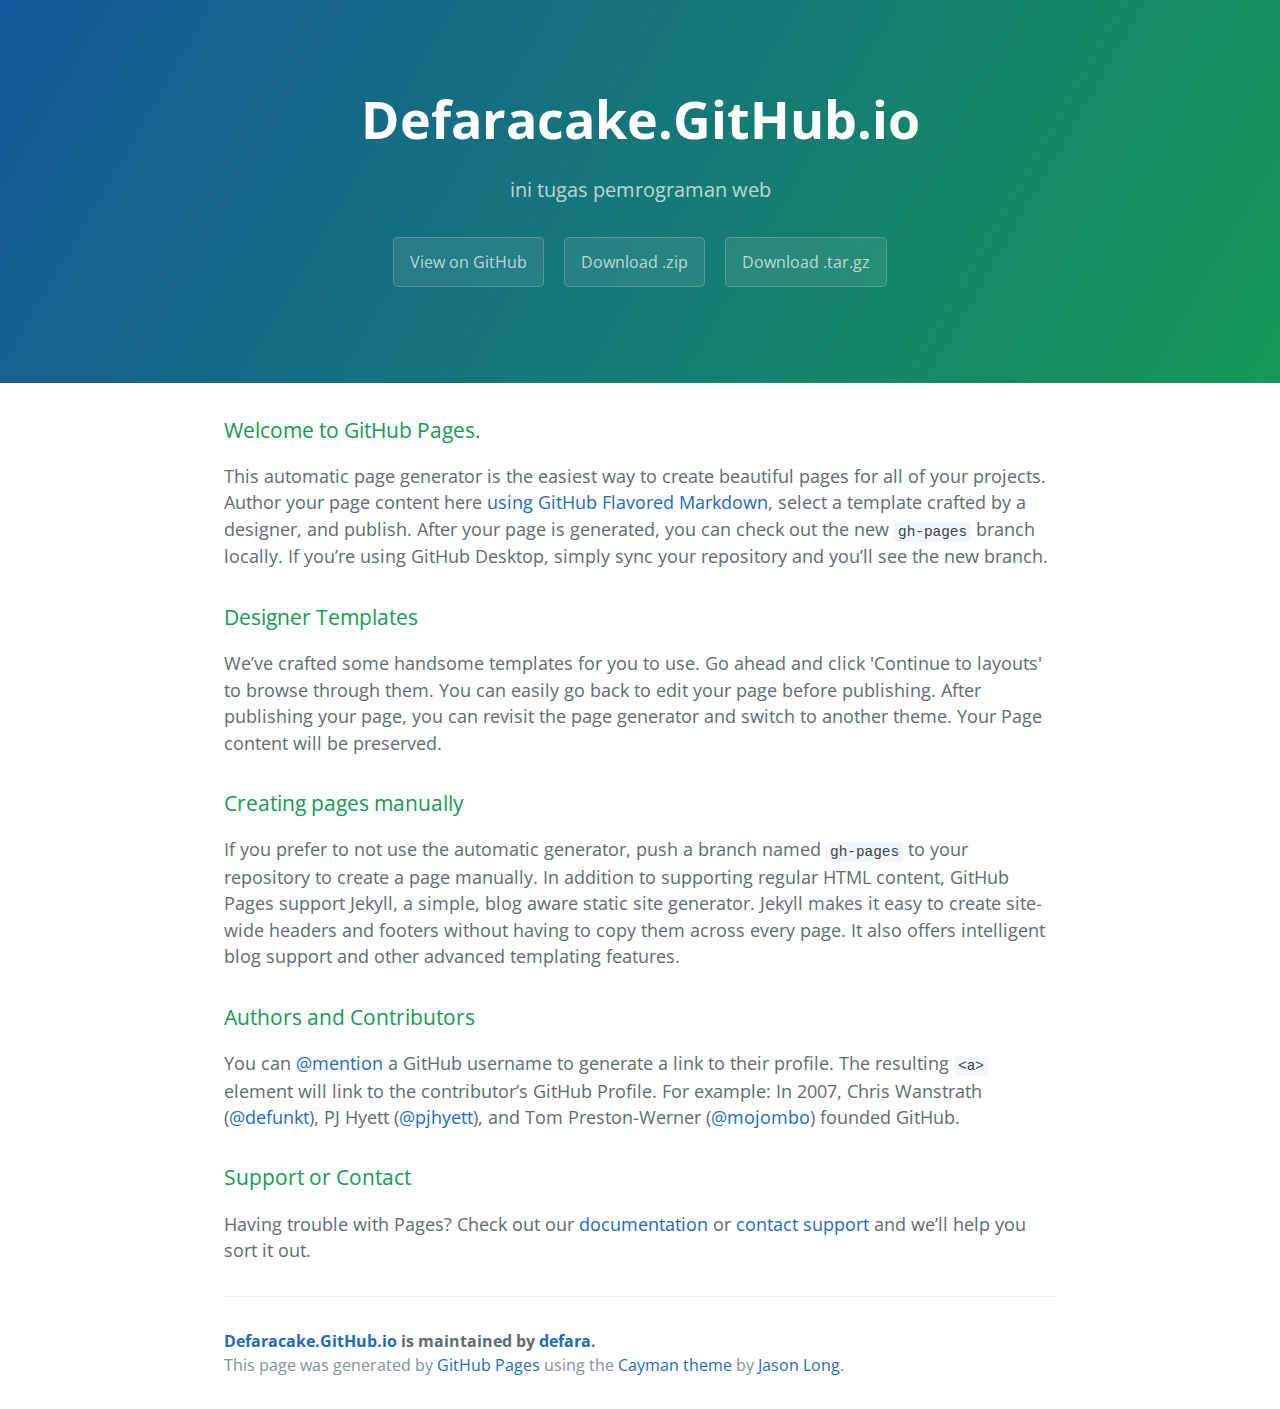
<file: index.html>
<!DOCTYPE html>
<html lang="en-us">
  <head>
    <meta charset="UTF-8">
    <title>Defaracake.GitHub.io by defara</title>
    <meta name="viewport" content="width=device-width, initial-scale=1">
    <link rel="stylesheet" type="text/css" href="stylesheets/normalize.css" media="screen">
    <link href='https://fonts.googleapis.com/css?family=Open+Sans:400,700' rel='stylesheet' type='text/css'>
    <link rel="stylesheet" type="text/css" href="stylesheets/stylesheet.css" media="screen">
    <link rel="stylesheet" type="text/css" href="stylesheets/github-light.css" media="screen">
  </head>
  <body>
    <section class="page-header">
      <h1 class="project-name">Defaracake.GitHub.io</h1>
      <h2 class="project-tagline">ini tugas pemrograman web</h2>
      <a href="https://github.com/defara/defaracake.github.io" class="btn">View on GitHub</a>
      <a href="https://github.com/defara/defaracake.github.io/zipball/master" class="btn">Download .zip</a>
      <a href="https://github.com/defara/defaracake.github.io/tarball/master" class="btn">Download .tar.gz</a>
    </section>

    <section class="main-content">
      <h3>
<a id="welcome-to-github-pages" class="anchor" href="#welcome-to-github-pages" aria-hidden="true"><span aria-hidden="true" class="octicon octicon-link"></span></a>Welcome to GitHub Pages.</h3>

<p>This automatic page generator is the easiest way to create beautiful pages for all of your projects. Author your page content here <a href="https://guides.github.com/features/mastering-markdown/">using GitHub Flavored Markdown</a>, select a template crafted by a designer, and publish. After your page is generated, you can check out the new <code>gh-pages</code> branch locally. If you’re using GitHub Desktop, simply sync your repository and you’ll see the new branch.</p>

<h3>
<a id="designer-templates" class="anchor" href="#designer-templates" aria-hidden="true"><span aria-hidden="true" class="octicon octicon-link"></span></a>Designer Templates</h3>

<p>We’ve crafted some handsome templates for you to use. Go ahead and click 'Continue to layouts' to browse through them. You can easily go back to edit your page before publishing. After publishing your page, you can revisit the page generator and switch to another theme. Your Page content will be preserved.</p>

<h3>
<a id="creating-pages-manually" class="anchor" href="#creating-pages-manually" aria-hidden="true"><span aria-hidden="true" class="octicon octicon-link"></span></a>Creating pages manually</h3>

<p>If you prefer to not use the automatic generator, push a branch named <code>gh-pages</code> to your repository to create a page manually. In addition to supporting regular HTML content, GitHub Pages support Jekyll, a simple, blog aware static site generator. Jekyll makes it easy to create site-wide headers and footers without having to copy them across every page. It also offers intelligent blog support and other advanced templating features.</p>

<h3>
<a id="authors-and-contributors" class="anchor" href="#authors-and-contributors" aria-hidden="true"><span aria-hidden="true" class="octicon octicon-link"></span></a>Authors and Contributors</h3>

<p>You can <a href="https://help.github.com/articles/basic-writing-and-formatting-syntax/#mentioning-users-and-teams" class="user-mention">@mention</a> a GitHub username to generate a link to their profile. The resulting <code>&lt;a&gt;</code> element will link to the contributor’s GitHub Profile. For example: In 2007, Chris Wanstrath (<a href="https://github.com/defunkt" class="user-mention">@defunkt</a>), PJ Hyett (<a href="https://github.com/pjhyett" class="user-mention">@pjhyett</a>), and Tom Preston-Werner (<a href="https://github.com/mojombo" class="user-mention">@mojombo</a>) founded GitHub.</p>

<h3>
<a id="support-or-contact" class="anchor" href="#support-or-contact" aria-hidden="true"><span aria-hidden="true" class="octicon octicon-link"></span></a>Support or Contact</h3>

<p>Having trouble with Pages? Check out our <a href="https://help.github.com/pages">documentation</a> or <a href="https://github.com/contact">contact support</a> and we’ll help you sort it out.</p>

      <footer class="site-footer">
        <span class="site-footer-owner"><a href="https://github.com/defara/defaracake.github.io">Defaracake.GitHub.io</a> is maintained by <a href="https://github.com/defara">defara</a>.</span>

        <span class="site-footer-credits">This page was generated by <a href="https://pages.github.com">GitHub Pages</a> using the <a href="https://github.com/jasonlong/cayman-theme">Cayman theme</a> by <a href="https://twitter.com/jasonlong">Jason Long</a>.</span>
      </footer>

    </section>

  
  </body>
</html>
</file>
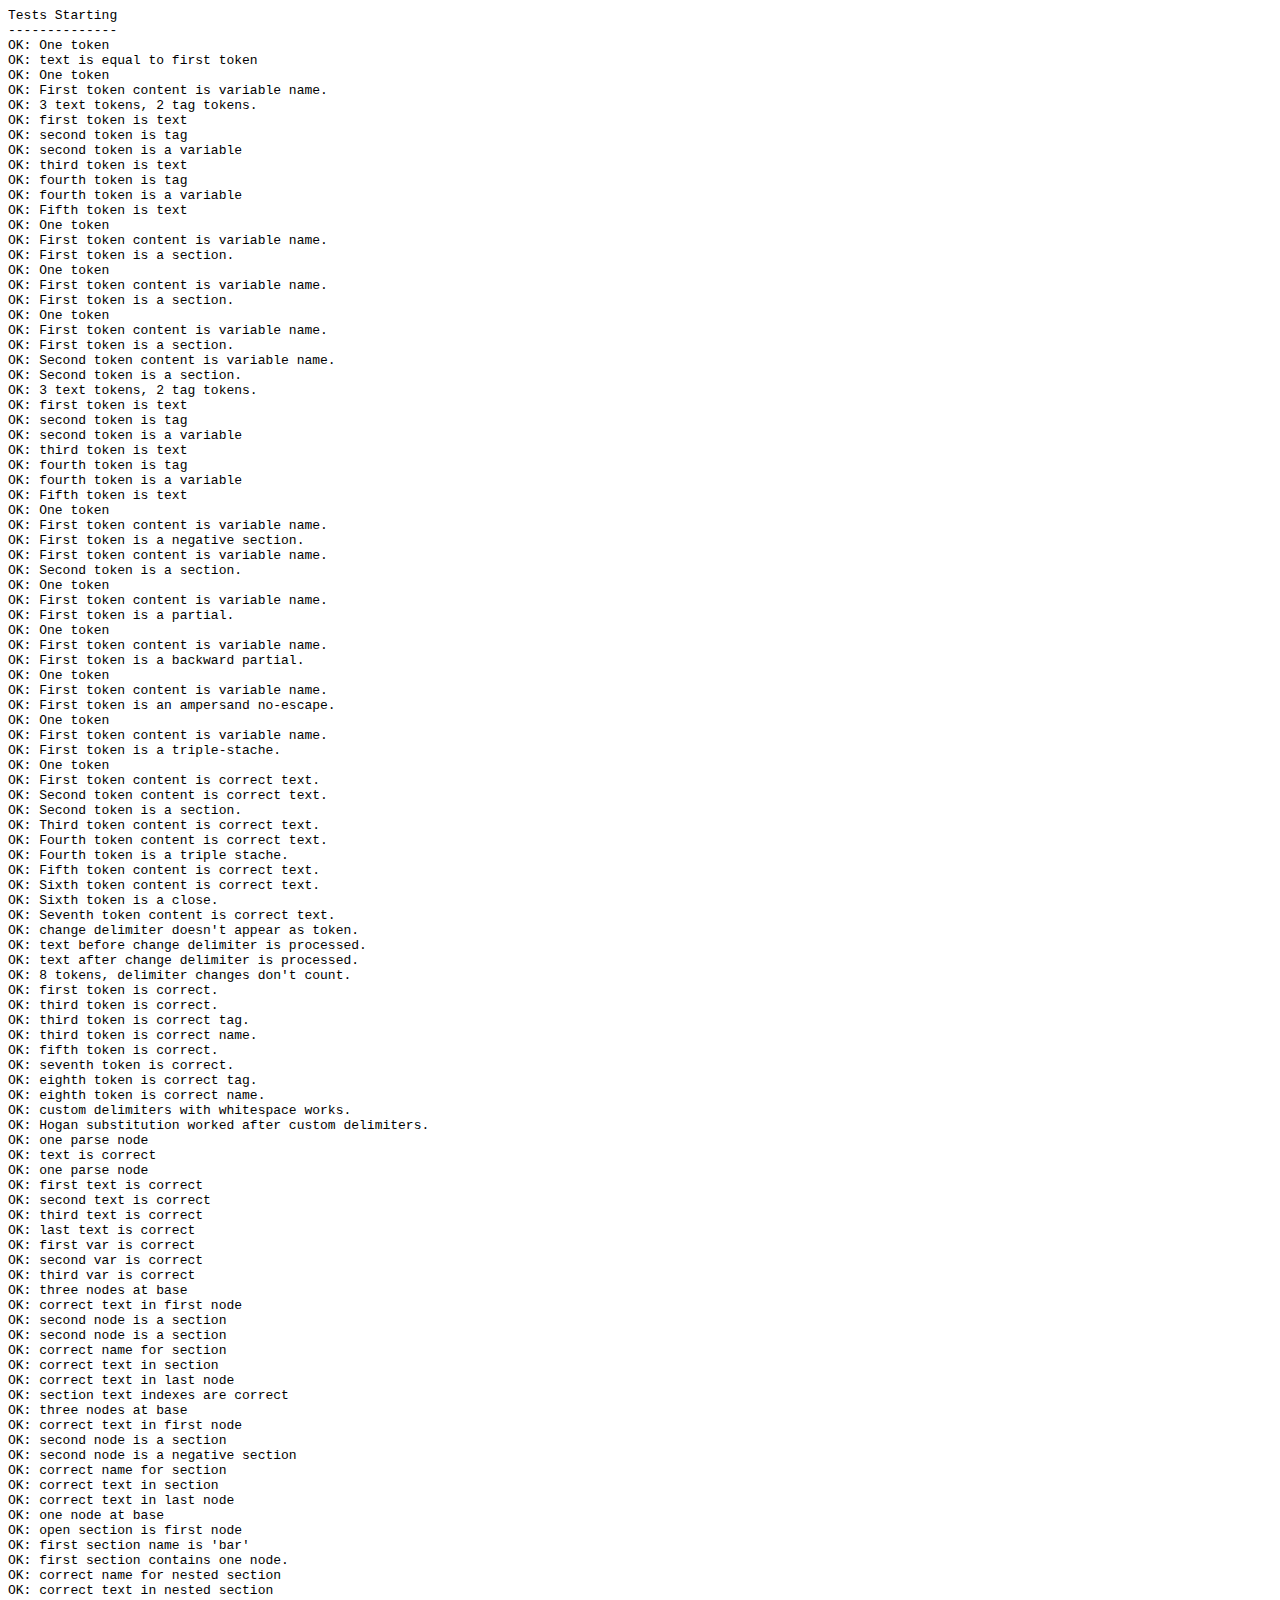
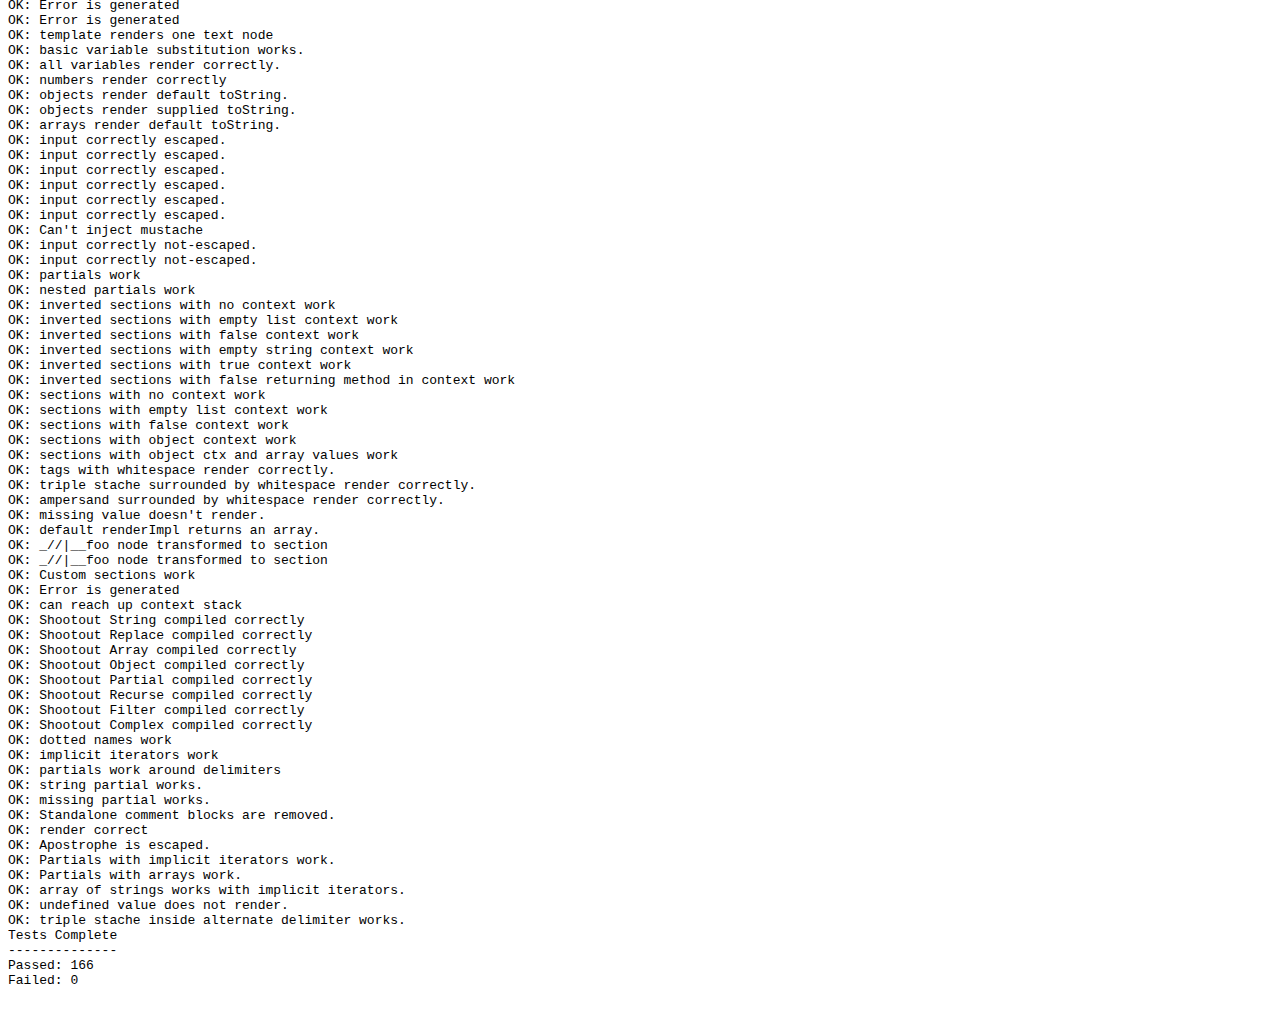
<file: build/node_modules/hogan.js/test/index.html>
<html>
<head>
	<title>test</title>
	<script src="https://raw.github.com/douglascrockford/JSON-js/master/json2.js"></script>
</head>
<body>
  <code id="console"></code>
  <script>var Hogan = {};</script>
  <script src="../lib/template.js"></script>
  <script src="../lib/compiler.js"></script>
  <script src="./index.js"></script>
</body>
</html>
</file>
<file: stylesheets/stylesheet.css>
* {
  box-sizing: border-box; }

body {
  padding: 0;
  margin: 0;
  font-family: "Open Sans", "Helvetica Neue", Helvetica, Arial, sans-serif;
  font-size: 16px;
  line-height: 1.5;
  color: #606c71; }

a {
  color: #1e6bb8;
  text-decoration: none; }
  a:hover {
    text-decoration: underline; }

.btn {
  display: inline-block;
  margin-bottom: 1rem;
  color: rgba(255, 255, 255, 0.7);
  background-color: rgba(255, 255, 255, 0.08);
  border-color: rgba(255, 255, 255, 0.2);
  border-style: solid;
  border-width: 1px;
  border-radius: 0.3rem;
  transition: color 0.2s, background-color 0.2s, border-color 0.2s; }
  .btn + .btn {
    margin-left: 1rem; }

.btn:hover {
  color: rgba(255, 255, 255, 0.8);
  text-decoration: none;
  background-color: rgba(255, 255, 255, 0.2);
  border-color: rgba(255, 255, 255, 0.3); }

@media screen and (min-width: 64em) {
  .btn {
    padding: 0.75rem 1rem; } }

@media screen and (min-width: 42em) and (max-width: 64em) {
  .btn {
    padding: 0.6rem 0.9rem;
    font-size: 0.9rem; } }

@media screen and (max-width: 42em) {
  .btn {
    display: block;
    width: 100%;
    padding: 0.75rem;
    font-size: 0.9rem; }
    .btn + .btn {
      margin-top: 1rem;
      margin-left: 0; } }

.page-header {
  color: #fff;
  text-align: center;
  background-color: #159957;
  background-image: linear-gradient(120deg, #155799, #159957); }

@media screen and (min-width: 64em) {
  .page-header {
    padding: 5rem 6rem; } }

@media screen and (min-width: 42em) and (max-width: 64em) {
  .page-header {
    padding: 3rem 4rem; } }

@media screen and (max-width: 42em) {
  .page-header {
    padding: 2rem 1rem; } }

.project-name {
  margin-top: 0;
  margin-bottom: 0.1rem; }

@media screen and (min-width: 64em) {
  .project-name {
    font-size: 3.25rem; } }

@media screen and (min-width: 42em) and (max-width: 64em) {
  .project-name {
    font-size: 2.25rem; } }

@media screen and (max-width: 42em) {
  .project-name {
    font-size: 1.75rem; } }

.project-tagline {
  margin-bottom: 2rem;
  font-weight: normal;
  opacity: 0.7; }

@media screen and (min-width: 64em) {
  .project-tagline {
    font-size: 1.25rem; } }

@media screen and (min-width: 42em) and (max-width: 64em) {
  .project-tagline {
    font-size: 1.15rem; } }

@media screen and (max-width: 42em) {
  .project-tagline {
    font-size: 1rem; } }

.main-content :first-child {
  margin-top: 0; }
.main-content img {
  max-width: 100%; }
.main-content h1, .main-content h2, .main-content h3, .main-content h4, .main-content h5, .main-content h6 {
  margin-top: 2rem;
  margin-bottom: 1rem;
  font-weight: normal;
  color: #159957; }
.main-content p {
  margin-bottom: 1em; }
.main-content code {
  padding: 2px 4px;
  font-family: Consolas, "Liberation Mono", Menlo, Courier, monospace;
  font-size: 0.9rem;
  color: #383e41;
  background-color: #f3f6fa;
  border-radius: 0.3rem; }
.main-content pre {
  padding: 0.8rem;
  margin-top: 0;
  margin-bottom: 1rem;
  font: 1rem Consolas, "Liberation Mono", Menlo, Courier, monospace;
  color: #567482;
  word-wrap: normal;
  background-color: #f3f6fa;
  border: solid 1px #dce6f0;
  border-radius: 0.3rem; }
  .main-content pre > code {
    padding: 0;
    margin: 0;
    font-size: 0.9rem;
    color: #567482;
    word-break: normal;
    white-space: pre;
    background: transparent;
    border: 0; }
.main-content .highlight {
  margin-bottom: 1rem; }
  .main-content .highlight pre {
    margin-bottom: 0;
    word-break: normal; }
.main-content .highlight pre, .main-content pre {
  padding: 0.8rem;
  overflow: auto;
  font-size: 0.9rem;
  line-height: 1.45;
  border-radius: 0.3rem; }
.main-content pre code, .main-content pre tt {
  display: inline;
  max-width: initial;
  padding: 0;
  margin: 0;
  overflow: initial;
  line-height: inherit;
  word-wrap: normal;
  background-color: transparent;
  border: 0; }
  .main-content pre code:before, .main-content pre code:after, .main-content pre tt:before, .main-content pre tt:after {
    content: normal; }
.main-content ul, .main-content ol {
  margin-top: 0; }
.main-content blockquote {
  padding: 0 1rem;
  margin-left: 0;
  color: #819198;
  border-left: 0.3rem solid #dce6f0; }
  .main-content blockquote > :first-child {
    margin-top: 0; }
  .main-content blockquote > :last-child {
    margin-bottom: 0; }
.main-content table {
  display: block;
  width: 100%;
  overflow: auto;
  word-break: normal;
  word-break: keep-all; }
  .main-content table th {
    font-weight: bold; }
  .main-content table th, .main-content table td {
    padding: 0.5rem 1rem;
    border: 1px solid #e9ebec; }
.main-content dl {
  padding: 0; }
  .main-content dl dt {
    padding: 0;
    margin-top: 1rem;
    font-size: 1rem;
    font-weight: bold; }
  .main-content dl dd {
    padding: 0;
    margin-bottom: 1rem; }
.main-content hr {
  height: 2px;
  padding: 0;
  margin: 1rem 0;
  background-color: #eff0f1;
  border: 0; }

@media screen and (min-width: 64em) {
  .main-content {
    max-width: 64rem;
    padding: 2rem 6rem;
    margin: 0 auto;
    font-size: 1.1rem; } }

@media screen and (min-width: 42em) and (max-width: 64em) {
  .main-content {
    padding: 2rem 4rem;
    font-size: 1.1rem; } }

@media screen and (max-width: 42em) {
  .main-content {
    padding: 2rem 1rem;
    font-size: 1rem; } }

.site-footer {
  padding-top: 2rem;
  margin-top: 2rem;
  border-top: solid 1px #eff0f1; }

.site-footer-owner {
  display: block;
  font-weight: bold; }

.site-footer-credits {
  color: #819198; }

@media screen and (min-width: 64em) {
  .site-footer {
    font-size: 1rem; } }

@media screen and (min-width: 42em) and (max-width: 64em) {
  .site-footer {
    font-size: 1rem; } }

@media screen and (max-width: 42em) {
  .site-footer {
    font-size: 0.9rem; } }
</file>
<file: stylesheets/github-light.css>
/*
The MIT License (MIT)

Copyright (c) 2015 GitHub, Inc.

Permission is hereby granted, free of charge, to any person obtaining a copy
of this software and associated documentation files (the "Software"), to deal
in the Software without restriction, including without limitation the rights
to use, copy, modify, merge, publish, distribute, sublicense, and/or sell
copies of the Software, and to permit persons to whom the Software is
furnished to do so, subject to the following conditions:

The above copyright notice and this permission notice shall be included in all
copies or substantial portions of the Software.

THE SOFTWARE IS PROVIDED "AS IS", WITHOUT WARRANTY OF ANY KIND, EXPRESS OR
IMPLIED, INCLUDING BUT NOT LIMITED TO THE WARRANTIES OF MERCHANTABILITY,
FITNESS FOR A PARTICULAR PURPOSE AND NONINFRINGEMENT. IN NO EVENT SHALL THE
AUTHORS OR COPYRIGHT HOLDERS BE LIABLE FOR ANY CLAIM, DAMAGES OR OTHER
LIABILITY, WHETHER IN AN ACTION OF CONTRACT, TORT OR OTHERWISE, ARISING FROM,
OUT OF OR IN CONNECTION WITH THE SOFTWARE OR THE USE OR OTHER DEALINGS IN THE
SOFTWARE.

*/

.pl-c /* comment */ {
  color: #969896;
}

.pl-c1      /* constant, markup.raw, meta.diff.header, meta.module-reference, meta.property-name, support, support.constant, support.variable, variable.other.constant */,
.pl-s .pl-v /* string variable */ {
  color: #0086b3;
}

.pl-e  /* entity */,
.pl-en /* entity.name */ {
  color: #795da3;
}

.pl-s .pl-s1 /* string source */,
.pl-smi      /* storage.modifier.import, storage.modifier.package, storage.type.java, variable.other, variable.parameter.function */ {
  color: #333;
}

.pl-ent /* entity.name.tag */ {
  color: #63a35c;
}

.pl-k /* keyword, storage, storage.type */ {
  color: #a71d5d;
}

.pl-pds              /* punctuation.definition.string, string.regexp.character-class */,
.pl-s                /* string */,
.pl-s .pl-pse .pl-s1 /* string punctuation.section.embedded source */,
.pl-sr               /* string.regexp */,
.pl-sr .pl-cce       /* string.regexp constant.character.escape */,
.pl-sr .pl-sra       /* string.regexp string.regexp.arbitrary-repitition */,
.pl-sr .pl-sre       /* string.regexp source.ruby.embedded */ {
  color: #183691;
}

.pl-v /* variable */ {
  color: #ed6a43;
}

.pl-id /* invalid.deprecated */ {
  color: #b52a1d;
}

.pl-ii /* invalid.illegal */ {
  background-color: #b52a1d;
  color: #f8f8f8;
}

.pl-sr .pl-cce /* string.regexp constant.character.escape */ {
  color: #63a35c;
  font-weight: bold;
}

.pl-ml /* markup.list */ {
  color: #693a17;
}

.pl-mh        /* markup.heading */,
.pl-mh .pl-en /* markup.heading entity.name */,
.pl-ms        /* meta.separator */ {
  color: #1d3e81;
  font-weight: bold;
}

.pl-mq /* markup.quote */ {
  color: #008080;
}

.pl-mi /* markup.italic */ {
  color: #333;
  font-style: italic;
}

.pl-mb /* markup.bold */ {
  color: #333;
  font-weight: bold;
}

.pl-md /* markup.deleted, meta.diff.header.from-file */ {
  background-color: #ffecec;
  color: #bd2c00;
}

.pl-mi1 /* markup.inserted, meta.diff.header.to-file */ {
  background-color: #eaffea;
  color: #55a532;
}

.pl-mdr /* meta.diff.range */ {
  color: #795da3;
  font-weight: bold;
}

.pl-mo /* meta.output */ {
  color: #1d3e81;
}
</file>
